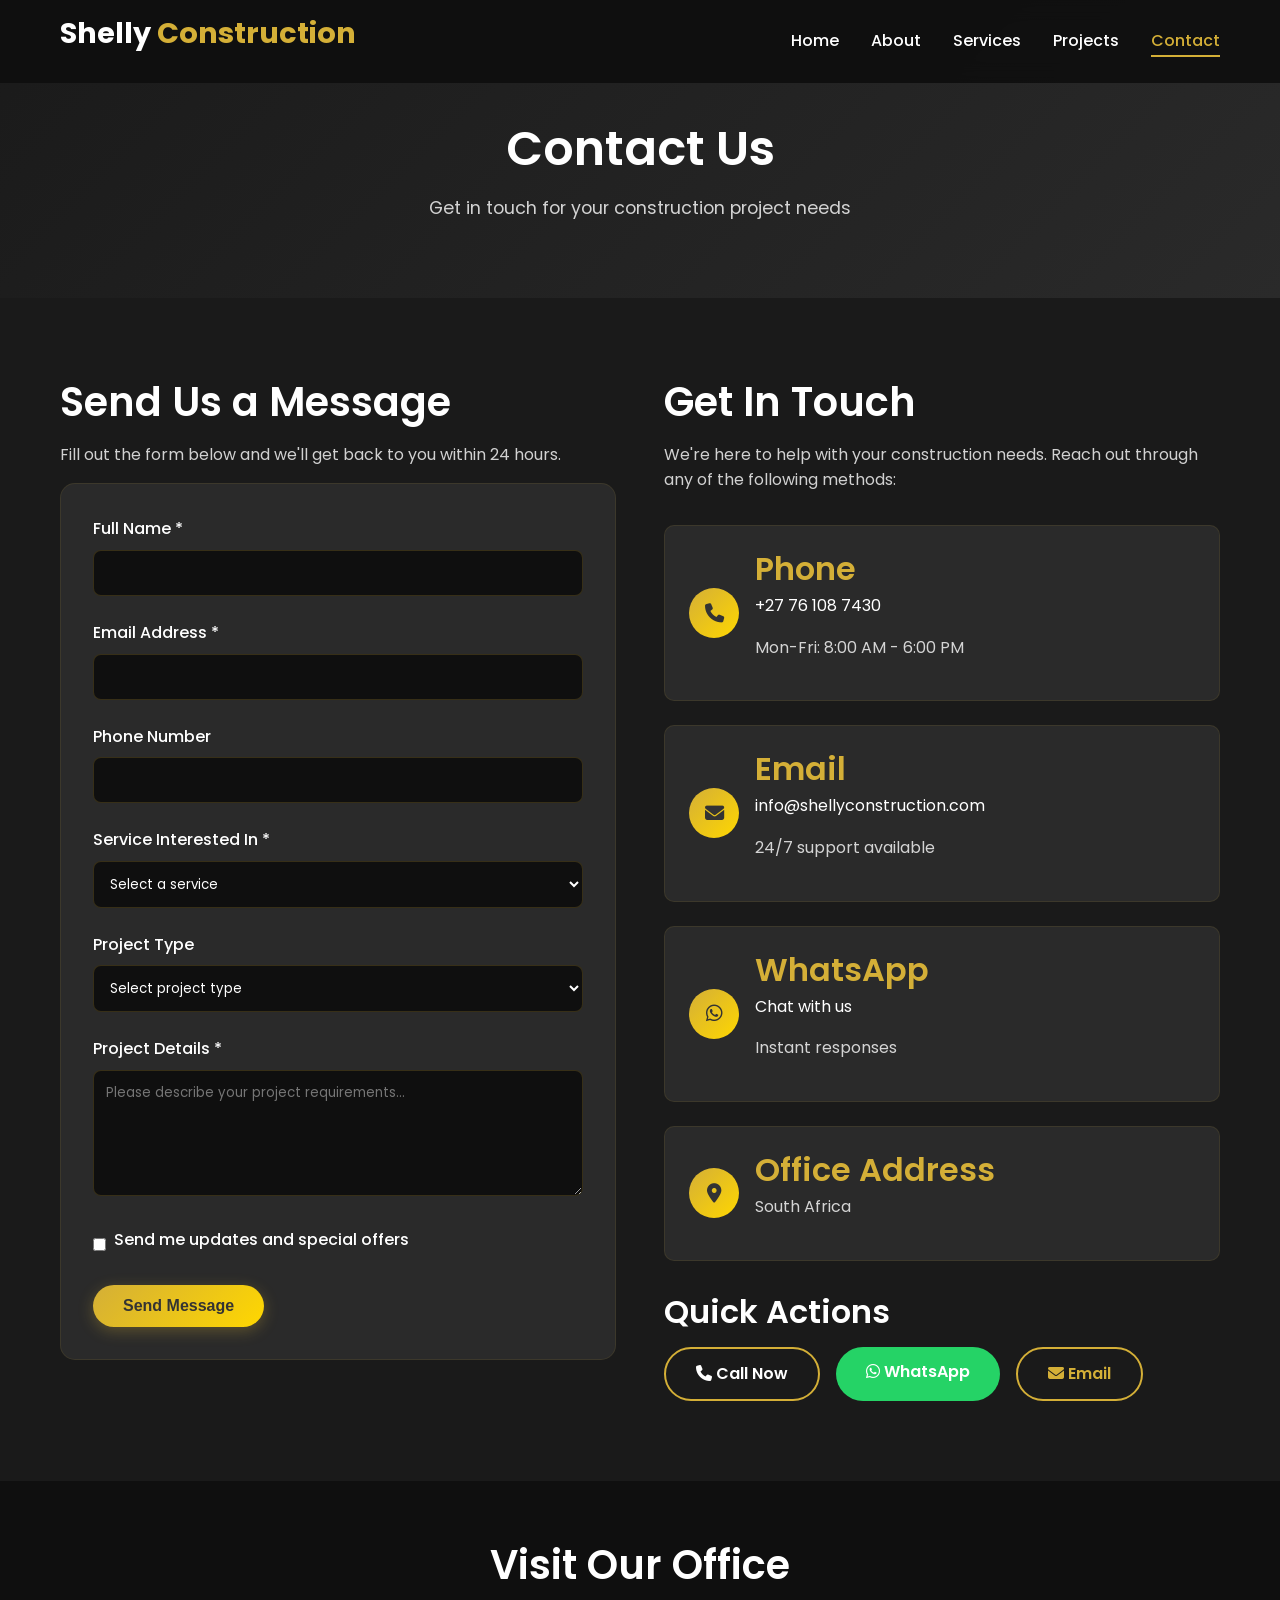
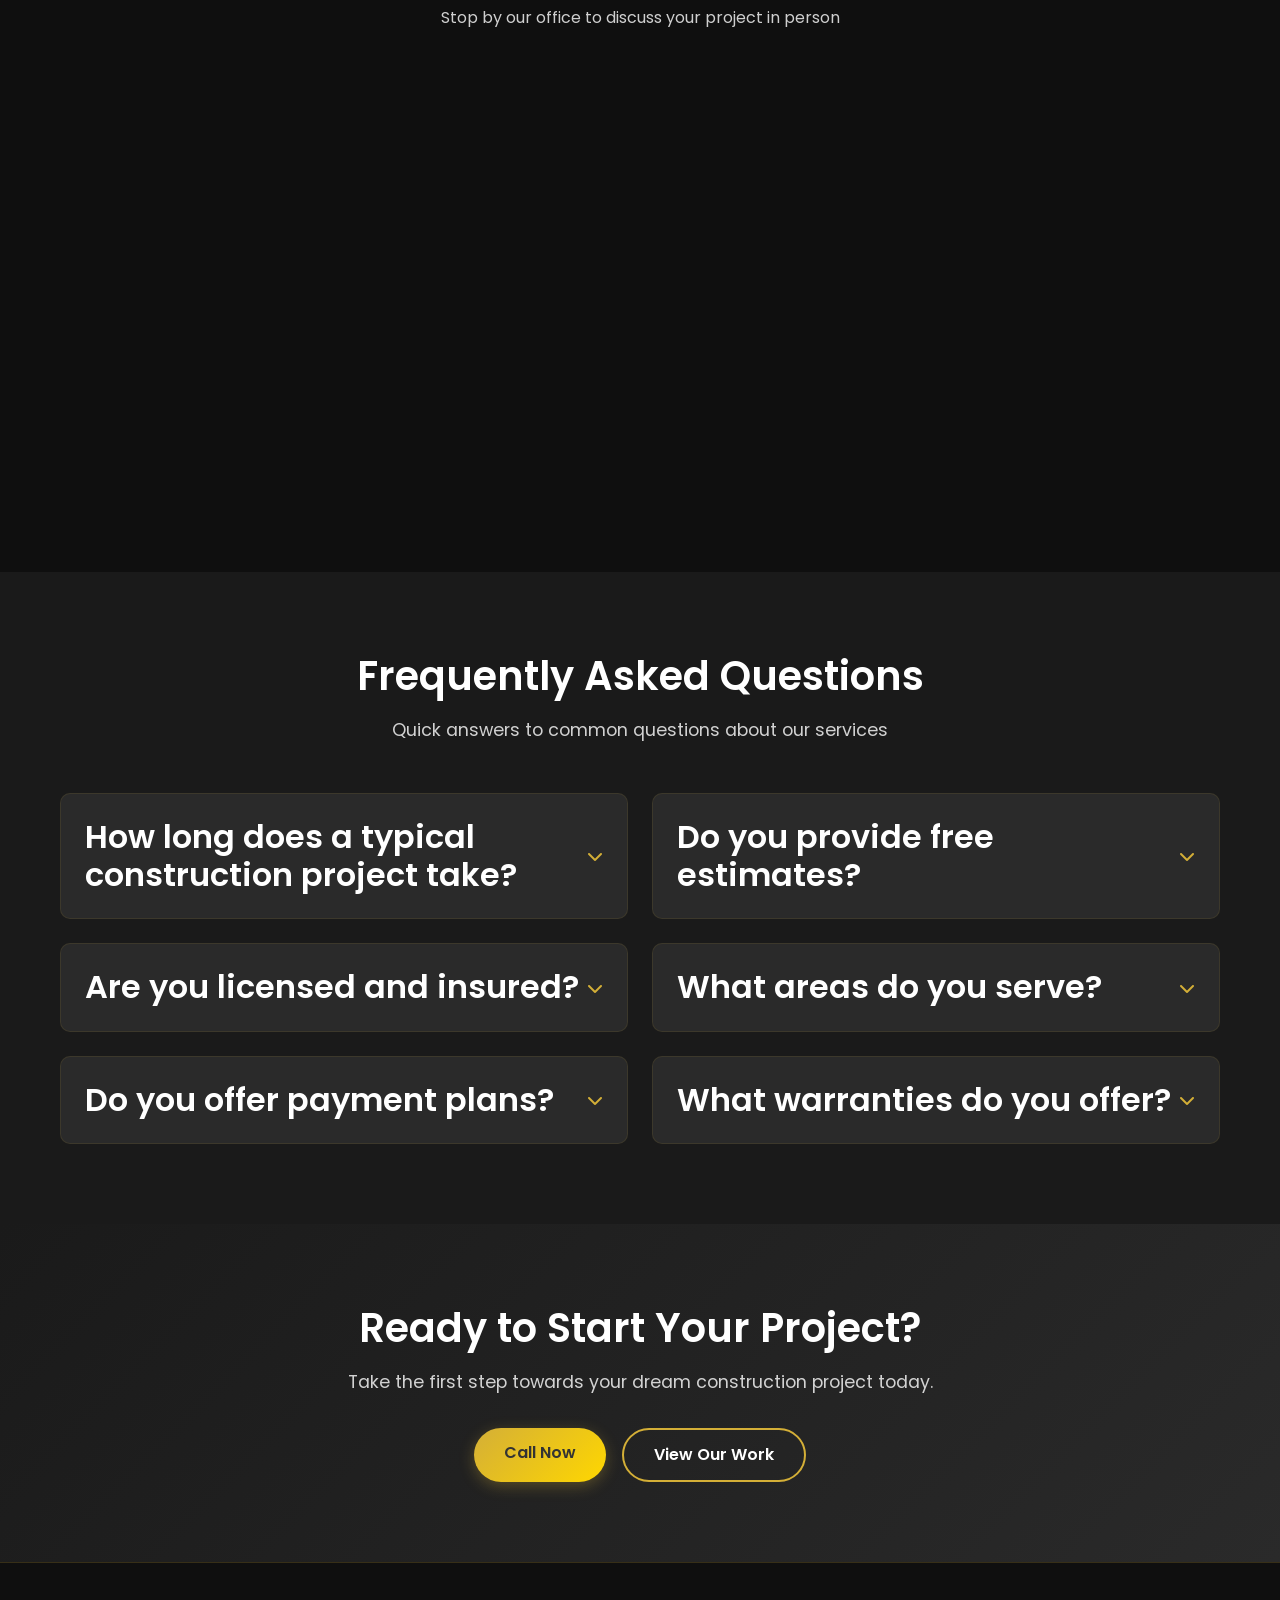
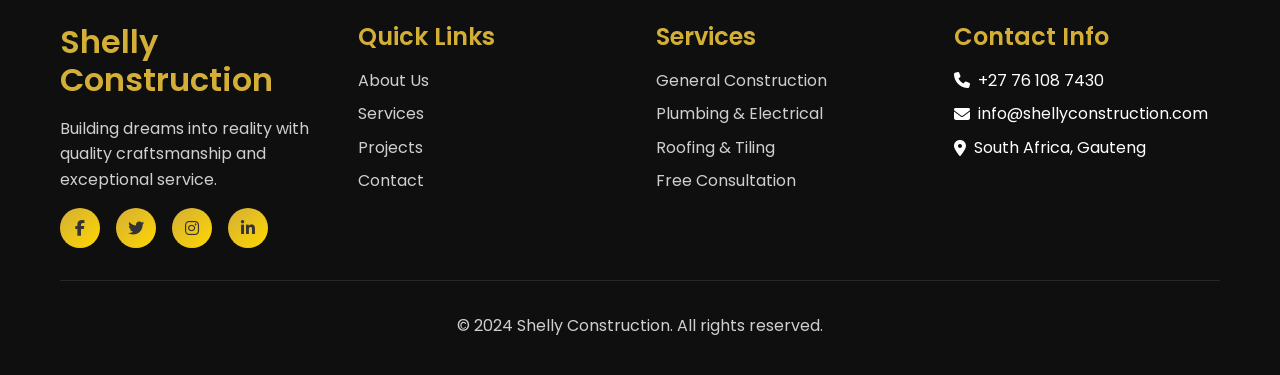
<file: contact.html>
<!DOCTYPE html>
<html lang="en">
<head>
    <meta charset="UTF-8">
    <meta name="viewport" content="width=device-width, initial-scale=1.0">
    <title>Contact Us - Shelly Construction</title>
    <meta name="description" content="Contact Shelly Construction for your construction needs. Get a free quote and consultation for your project.">
    
    <!-- Fonts -->
    <link rel="preconnect" href="https://fonts.googleapis.com">
    <link rel="preconnect" href="https://fonts.gstatic.com" crossorigin>
    <link href="https://fonts.googleapis.com/css2?family=Poppins:wght@300;400;500;600;700;800&display=swap" rel="stylesheet">
    <link rel="stylesheet" href="https://cdnjs.cloudflare.com/ajax/libs/font-awesome/6.4.0/css/all.min.css">
    
    <!-- CSS -->
    <link rel="stylesheet" href="assets/css/style.css">
</head>
<body>
    <!-- Navigation -->
    <nav class="navbar">
        <div class="nav-container">
            <div class="nav-logo">
                <h2>Shelly <span>Construction</span></h2>
            </div>
            <ul class="nav-menu">
                <li class="nav-item">
                    <a href="index.html" class="nav-link">Home</a>
                </li>
                <li class="nav-item">
                    <a href="about.html" class="nav-link">About</a>
                </li>
                <li class="nav-item">
                    <a href="services.html" class="nav-link">Services</a>
                </li>
                <li class="nav-item">
                    <a href="projects.html" class="nav-link">Projects</a>
                </li>
                <li class="nav-item">
                    <a href="contact.html" class="nav-link active">Contact</a>
                </li>
            </ul>
            <div class="hamburger">
                <span class="bar"></span>
                <span class="bar"></span>
                <span class="bar"></span>
            </div>
        </div>
    </nav>

    <!-- Page Header -->
    <section class="page-header">
        <div class="container">
            <h1>Contact Us</h1>
            <p>Get in touch for your construction project needs</p>
        </div>
    </section>

    <!-- Contact Section -->
    <section class="contact-main">
        <div class="container">
            <div class="contact-grid">
                <!-- Contact Form -->
                <div class="contact-form-section">
                    <h2>Send Us a Message</h2>
                    <p>Fill out the form below and we'll get back to you within 24 hours.</p>
                    
                    <form id="contactForm" action="https://formspree.io/f/mreagqng" method="POST" class="contact-form">
                        <div class="form-group">
                            <label for="name">Full Name *</label>
                            <input type="text" id="name" name="name" required>
                        </div>
                        
                        <div class="form-group">
                            <label for="email">Email Address *</label>
                            <input type="email" id="email" name="email" required>
                        </div>
                        
                        <div class="form-group">
                            <label for="phone">Phone Number</label>
                            <input type="tel" id="phone" name="phone">
                        </div>
                        
                        <div class="form-group">
                            <label for="service">Service Interested In *</label>
                            <select id="service" name="service" required>
                                <option value="">Select a service</option>
                                <option value="general-construction">General Construction</option>
                                <option value="plumbing-electrical">Plumbing & Electrical</option>
                                <option value="roofing-tiling">Roofing & Tiling</option>
                                <option value="renovation">Renovation</option>
                                <option value="consultation">Free Consultation</option>
                                <option value="other">Other</option>
                            </select>
                        </div>
                        
                        <div class="form-group">
                            <label for="project-type">Project Type</label>
                            <select id="project-type" name="project-type">
                                <option value="">Select project type</option>
                                <option value="residential">Residential</option>
                                <option value="commercial">Commercial</option>
                                <option value="industrial">Industrial</option>
                                <option value="renovation">Renovation</option>
                            </select>
                        </div>
                        
                        <div class="form-group">
                            <label for="message">Project Details *</label>
                            <textarea id="message" name="message" rows="5" required placeholder="Please describe your project requirements..."></textarea>
                        </div>
                        
                        <div class="form-group checkbox-group">
                            <input type="checkbox" id="newsletter" name="newsletter">
                            <label for="newsletter">Send me updates and special offers</label>
                        </div>
                        
                        <button type="submit" class="btn btn-primary">Send Message</button>
                    </form>
                    
                    <div id="formMessage" class="form-message"></div>
                </div>

                <!-- Contact Info -->
                <div class="contact-info-section">
                    <h2>Get In Touch</h2>
                    <p>We're here to help with your construction needs. Reach out through any of the following methods:</p>
                    
                    <div class="contact-methods">
                        <div class="contact-method">
                            <div class="contact-icon">
                                <i class="fas fa-phone"></i>
                            </div>
                            <div class="contact-details">
                                <h3>Phone</h3>
                                <p><a href="tel:+15551234567">+27 76 108 7430</a></p>
                                <p>Mon-Fri: 8:00 AM - 6:00 PM</p>
                            </div>
                        </div>
                        
                        <div class="contact-method">
                            <div class="contact-icon">
                                <i class="fas fa-envelope"></i>
                            </div>
                            <div class="contact-details">
                                <h3>Email</h3>
                                <p><a href="mailto:info@shellyconstruction.com">info@shellyconstruction.com</a></p>
                                <p>24/7 support available</p>
                            </div>
                        </div>
                        
                        <div class="contact-method">
                            <div class="contact-icon">
                                <i class="fab fa-whatsapp"></i>
                            </div>
                            <div class="contact-details">
                                <h3>WhatsApp</h3>
                                <p><a href="https://wa.me/27761087430" target="_blank">Chat with us</a></p>
                                <p>Instant responses</p>
                            </div>
                        </div>
                        
                        <div class="contact-method">
                            <div class="contact-icon">
                                <i class="fas fa-map-marker-alt"></i>
                            </div>
                            <div class="contact-details">
                                <h3>Office Address</h3>
                                <p>South Africa </p>
                                
                            </div>
                        </div>
                    </div>
                    
                    <!-- Quick Actions -->
                    <div class="quick-actions">
                        <h3>Quick Actions</h3>
                        <div class="action-buttons">
                            <a href="tel:+27 76 108 7430" class="btn btn-secondary">
                                <i class="fas fa-phone"></i> Call Now
                            </a>
                            <a href="https://wa.me/27761087430" target="_blank" class="btn btn-whatsapp">
                                <i class="fab fa-whatsapp"></i> WhatsApp
                            </a>
                            <a href="mailto:info@shellyconstruction.com" class="btn btn-outline">
                                <i class="fas fa-envelope"></i> Email
                            </a>
                        </div>
                    </div>
                </div>
            </div>
        </div>
    </section>

    <!-- Map Section -->
    <section class="map-section">
        <div class="container">
            <h2>Visit Our Office</h2>
            <p>Stop by our office to discuss your project in person</p>
        </div>
        <div class="map-container">
            <iframe 
                src="https://www.google.com/maps/embed?pb=!1m18!1m12!1m3!1d3024.2219901290355!2d-74.00369368400567!3d40.71312937933039!2m3!1f0!2f0!3f0!3m2!1i1024!2i768!4f13.1!3m3!1m2!1s0x89c25a316bb8b6b5%3A0x4b5c5b5b5b5b5b5b!2sOne%20World%20Trade%20Center!5e0!3m2!1sen!2sus!4v1234567890"
                width="100%" 
                height="450" 
                style="border:0;" 
                allowfullscreen="" 
                loading="lazy" 
                referrerpolicy="no-referrer-when-downgrade">
            </iframe>
        </div>
    </section>

    <!-- FAQ Section -->
    <section class="faq-section">
        <div class="container">
            <div class="section-header">
                <h2>Frequently Asked Questions</h2>
                <p>Quick answers to common questions about our services</p>
            </div>
            
            <div class="faq-grid">
                <div class="faq-item">
                    <div class="faq-question">
                        <h3>How long does a typical construction project take?</h3>
                        <i class="fas fa-chevron-down"></i>
                    </div>
                    <div class="faq-answer">
                        <p>Project timelines vary depending on scope and complexity. A typical residential renovation takes 2-4 weeks, while new construction can take 3-6 months. We provide detailed timelines during the consultation phase.</p>
                    </div>
                </div>
                
                <div class="faq-item">
                    <div class="faq-question">
                        <h3>Do you provide free estimates?</h3>
                        <i class="fas fa-chevron-down"></i>
                    </div>
                    <div class="faq-answer">
                        <p>Yes, we provide free, no-obligation estimates for all potential projects. Contact us to schedule a consultation and receive a detailed quote.</p>
                    </div>
                </div>
                
                <div class="faq-item">
                    <div class="faq-question">
                        <h3>Are you licensed and insured?</h3>
                        <i class="fas fa-chevron-down"></i>
                    </div>
                    <div class="faq-answer">
                        <p>Absolutely. We are fully licensed, bonded, and insured. All our technicians are certified professionals, and we maintain comprehensive liability insurance for all projects.</p>
                    </div>
                </div>
                
                <div class="faq-item">
                    <div class="faq-question">
                        <h3>What areas do you serve?</h3>
                        <i class="fas fa-chevron-down"></i>
                    </div>
                    <div class="faq-answer">
                        <p>We serve the greater metropolitan area and surrounding regions. Contact us to confirm we can service your specific location.</p>
                    </div>
                </div>
                
                <div class="faq-item">
                    <div class="faq-question">
                        <h3>Do you offer payment plans?</h3>
                        <i class="fas fa-chevron-down"></i>
                    </div>
                    <div class="faq-answer">
                        <p>Yes, we offer flexible payment plans for larger projects. We discuss payment options during the consultation and work with you to find a solution that fits your budget.</p>
                    </div>
                </div>
                
                <div class="faq-item">
                    <div class="faq-question">
                        <h3>What warranties do you offer?</h3>
                        <i class="fas fa-chevron-down"></i>
                    </div>
                    <div class="faq-answer">
                        <p>We stand behind our work with comprehensive warranties. Labor warranties typically range from 1-5 years, and we pass through manufacturer warranties on all materials used.</p>
                    </div>
                </div>
            </div>
        </div>
    </section>

    <!-- CTA Section -->
    <section class="cta-section">
        <div class="container">
            <div class="cta-content">
                <h2>Ready to Start Your Project?</h2>
                <p>Take the first step towards your dream construction project today.</p>
                <div class="cta-buttons">
                    <a href="tel:+15551234567" class="btn btn-primary">Call Now</a>
                    <a href="projects.html" class="btn btn-secondary">View Our Work</a>
                </div>
            </div>
        </div>
    </section>

    <!-- Footer -->
    <footer class="footer">
        <div class="container">
            <div class="footer-content">
                <div class="footer-section">
                    <h3>Shelly Construction</h3>
                    <p>Building dreams into reality with quality craftsmanship and exceptional service.</p>
                    <div class="social-links">
                        <a href="#" aria-label="Facebook"><i class="fab fa-facebook-f"></i></a>
                        <a href="#" aria-label="Twitter"><i class="fab fa-twitter"></i></a>
                        <a href="#" aria-label="Instagram"><i class="fab fa-instagram"></i></a>
                        <a href="#" aria-label="LinkedIn"><i class="fab fa-linkedin-in"></i></a>
                    </div>
                </div>
                <div class="footer-section">
                    <h4>Quick Links</h4>
                    <ul>
                        <li><a href="about.html">About Us</a></li>
                        <li><a href="services.html">Services</a></li>
                        <li><a href="projects.html">Projects</a></li>
                        <li><a href="contact.html">Contact</a></li>
                    </ul>
                </div>
                <div class="footer-section">
                    <h4>Services</h4>
                    <ul>
                        <li><a href="services.html">General Construction</a></li>
                        <li><a href="services.html">Plumbing & Electrical</a></li>
                        <li><a href="services.html">Roofing & Tiling</a></li>
                        <li><a href="contact.html">Free Consultation</a></li>
                    </ul>
                </div>
                <div class="footer-section">
                    <h4>Contact Info</h4>
                    <ul class="contact-info-list">
                        <li><i class="fas fa-phone"></i>+27 76 108 7430</li>
                        <li><i class="fas fa-envelope"></i> info@shellyconstruction.com</li>
                        <li><i class="fas fa-map-marker-alt"></i> South Africa, Gauteng </li>
                    </ul>
                </div>
            </div>
            <div class="footer-bottom">
                <p>&copy; 2024 Shelly Construction. All rights reserved.</p>
            </div>
        </div>
    </footer>

    <!-- JavaScript -->
    <script src="assets/js/main.js"></script>
</body>
</html>
</file>
<file: assets/css/style.css>
/* Reset and Base Styles */
* {
    margin: 0;
    padding: 0;
    box-sizing: border-box;
}

:root {
    --primary-color: #D4AF37; /* Gold */
    --secondary-color: #1a1a1a; /* Dark */
    --text-light: #ffffff;
    --text-dark: #333333;
    --bg-dark: #0f0f0f;
    --bg-medium: #1a1a1a;
    --bg-light: #2a2a2a;
    --accent: #FFD700;
    --gradient: linear-gradient(135deg, #D4AF37, #FFD700);
}

body {
    font-family: 'Poppins', sans-serif;
    line-height: 1.6;
    color: var(--text-light);
    background-color: var(--bg-dark);
    overflow-x: hidden;
}

.container {
    max-width: 1200px;
    margin: 0 auto;
    padding: 0 20px;
}

/* Typography */
h1, h2, h3, h4, h5, h6 {
    font-weight: 600;
    line-height: 1.2;
    margin-bottom: 1rem;
}

h1 { font-size: 3rem; }
h2 { font-size: 2.5rem; }
h3 { font-size: 2rem; }
h4 { font-size: 1.5rem; }

p {
    margin-bottom: 1rem;
    color: rgba(255, 255, 255, 0.8);
}

/* Navigation */
.navbar {
    position: fixed;
    top: 0;
    width: 100%;
    background: rgba(15, 15, 15, 0.95);
    backdrop-filter: blur(10px);
    z-index: 1000;
    padding: 1rem 0;
    transition: all 0.3s ease;
}

.nav-container {
    max-width: 1200px;
    margin: 0 auto;
    padding: 0 20px;
    display: flex;
    justify-content: space-between;
    align-items: center;
}

.nav-logo h2 {
    color: var(--text-light);
    font-size: 1.8rem;
    font-weight: 700;
}

.nav-logo span {
    color: var(--primary-color);
}

.nav-menu {
    display: flex;
    list-style: none;
    gap: 2rem;
}

.nav-link {
    color: var(--text-light);
    text-decoration: none;
    font-weight: 500;
    transition: color 0.3s ease;
    position: relative;
}

.nav-link:hover,
.nav-link.active {
    color: var(--primary-color);
}

.nav-link::after {
    content: '';
    position: absolute;
    bottom: -5px;
    left: 0;
    width: 0;
    height: 2px;
    background: var(--primary-color);
    transition: width 0.3s ease;
}

.nav-link:hover::after,
.nav-link.active::after {
    width: 100%;
}

.hamburger {
    display: none;
    flex-direction: column;
    cursor: pointer;
}

.bar {
    width: 25px;
    height: 3px;
    background: var(--text-light);
    margin: 3px 0;
    transition: 0.3s;
}

/* Buttons */
.btn {
    display: inline-block;
    padding: 12px 30px;
    border: none;
    border-radius: 50px;
    text-decoration: none;
    font-weight: 600;
    text-align: center;
    cursor: pointer;
    transition: all 0.3s ease;
    font-size: 1rem;
}

.btn-primary {
    background: var(--gradient);
    color: var(--text-dark);
    box-shadow: 0 4px 15px rgba(212, 175, 55, 0.3);
}

.btn-primary:hover {
    transform: translateY(-2px);
    box-shadow: 0 6px 20px rgba(212, 175, 55, 0.4);
}

.btn-secondary {
    background: transparent;
    color: var(--text-light);
    border: 2px solid var(--primary-color);
}

.btn-secondary:hover {
    background: var(--primary-color);
    color: var(--text-dark);
}

.btn-whatsapp {
    background: #25D366;
    color: white;
}

.btn-whatsapp:hover {
    background: #128C7E;
    transform: translateY(-2px);
}

.btn-outline {
    background: transparent;
    color: var(--primary-color);
    border: 2px solid var(--primary-color);
}

.btn-outline:hover {
    background: var(--primary-color);
    color: var(--text-dark);
}

/* Hero Section */
.hero {
    height: 100vh;
    background: linear-gradient(rgba(0, 0, 0, 0.6), rgba(0, 0, 0, 0.6)),
                url('https://images.unsplash.com/photo-1541888946425-d81bb19240f5?ixlib=rb-4.0.3&ixid=M3wxMjA3fDB8MHxwaG90by1wYWdlfHx8fGVufDB8fHx8fA%3D%3D&auto=format&fit=crop&w=1170&q=80') center/cover;
    display: flex;
    align-items: center;
    justify-content: center;
    text-align: center;
    position: relative;
}

.hero-content {
    max-width: 800px;
    z-index: 2;
}

.hero-title {
    font-size: 4rem;
    font-weight: 800;
    margin-bottom: 1rem;
    color: var(--text-light);
    text-shadow: 2px 2px 4px rgba(0, 0, 0, 0.8);
}

.hero-subtitle {
    font-size: 1.3rem;
    margin-bottom: 2rem;
    color: rgba(255, 255, 255, 0.9);
}

.hero-buttons {
    display: flex;
    gap: 1rem;
    justify-content: center;
    flex-wrap: wrap;
}

/* Page Header */
.page-header {
    padding: 120px 0 60px;
    text-align: center;
    background: linear-gradient(135deg, var(--bg-medium), var(--bg-light));
}

.page-header h1 {
    color: var(--text-light);
    margin-bottom: 1rem;
}

.page-header p {
    color: rgba(255, 255, 255, 0.8);
    font-size: 1.1rem;
}

/* Section Headers */
.section-header {
    text-align: center;
    margin-bottom: 3rem;
}

.section-header h2 {
    color: var(--text-light);
    font-size: 2.5rem;
    margin-bottom: 1rem;
}

.section-header p {
    color: rgba(255, 255, 255, 0.8);
    font-size: 1.1rem;
}

/* Services Section */
.services {
    padding: 80px 0;
    background: var(--bg-medium);
}

.services-grid {
    display: grid;
    grid-template-columns: repeat(auto-fit, minmax(300px, 1fr));
    gap: 2rem;
}

.service-card {
    background: var(--bg-light);
    padding: 2rem;
    border-radius: 15px;
    text-align: center;
    transition: all 0.3s ease;
    border: 1px solid rgba(212, 175, 55, 0.1);
}

.service-card:hover {
    transform: translateY(-10px);
    border-color: var(--primary-color);
    box-shadow: 0 10px 30px rgba(212, 175, 55, 0.2);
}

.service-icon {
    width: 80px;
    height: 80px;
    margin: 0 auto 1.5rem;
    background: var(--gradient);
    border-radius: 50%;
    display: flex;
    align-items: center;
    justify-content: center;
    font-size: 2rem;
    color: var(--text-dark);
}

.service-card h3 {
    color: var(--text-light);
    margin-bottom: 1rem;
}

.service-link {
    color: var(--primary-color);
    text-decoration: none;
    font-weight: 600;
    display: inline-flex;
    align-items: center;
    gap: 0.5rem;
    transition: gap 0.3s ease;
}

.service-link:hover {
    gap: 1rem;
}

/* Featured Projects */
.featured-projects {
    padding: 80px 0;
    background: var(--bg-dark);
}

.projects-grid {
    display: grid;
    grid-template-columns: repeat(auto-fit, minmax(350px, 1fr));
    gap: 2rem;
    margin-bottom: 3rem;
}

.project-card {
    border-radius: 15px;
    overflow: hidden;
    position: relative;
    height: 300px;
    cursor: pointer;
}

.project-image {
    width: 100%;
    height: 100%;
    position: relative;
}

.project-image img {
    width: 100%;
    height: 100%;
    object-fit: cover;
    transition: transform 0.3s ease;
}

.project-overlay {
    position: absolute;
    bottom: 0;
    left: 0;
    right: 0;
    background: linear-gradient(to top, rgba(0, 0, 0, 0.9), transparent);
    padding: 2rem;
    transform: translateY(100%);
    transition: transform 0.3s ease;
}

.project-card:hover .project-overlay {
    transform: translateY(0);
}

.project-card:hover .project-image img {
    transform: scale(1.1);
}

.project-overlay h3 {
    color: var(--primary-color);
    margin-bottom: 0.5rem;
}

/* Why Choose Us */
.why-choose-us {
    padding: 80px 0;
    background: var(--bg-medium);
}

.features-grid {
    display: grid;
    grid-template-columns: repeat(auto-fit, minmax(250px, 1fr));
    gap: 2rem;
}

.feature-item {
    text-align: center;
    padding: 2rem;
}

.feature-icon {
    width: 70px;
    height: 70px;
    margin: 0 auto 1.5rem;
    background: var(--gradient);
    border-radius: 50%;
    display: flex;
    align-items: center;
    justify-content: center;
    font-size: 1.8rem;
    color: var(--text-dark);
}

.feature-item h3 {
    color: var(--text-light);
    margin-bottom: 1rem;
}

/* Contact Section */
.contact-section {
    padding: 80px 0;
    background: var(--bg-dark);
}

.contact-content {
    display: grid;
    grid-template-columns: 1fr 1fr;
    gap: 3rem;
    align-items: start;
}

.contact-info {
    display: flex;
    flex-direction: column;
    gap: 1.5rem;
}

.contact-item {
    display: flex;
    align-items: center;
    gap: 1rem;
}

.contact-item i {
    width: 50px;
    height: 50px;
    background: var(--gradient);
    border-radius: 50%;
    display: flex;
    align-items: center;
    justify-content: center;
    color: var(--text-dark);
    font-size: 1.2rem;
}

.contact-item h3 {
    color: var(--primary-color);
    font-size: 1.1rem;
    margin-bottom: 0.3rem;
}

.contact-cta h3 {
    color: var(--text-light);
    margin-bottom: 1rem;
}

.cta-buttons {
    display: flex;
    gap: 1rem;
    flex-wrap: wrap;
}

/* Footer */
.footer {
    background: var(--bg-dark);
    padding: 60px 0 20px;
    border-top: 1px solid rgba(212, 175, 55, 0.2);
}

.footer-content {
    display: grid;
    grid-template-columns: repeat(auto-fit, minmax(250px, 1fr));
    gap: 2rem;
    margin-bottom: 2rem;
}

.footer-section h3,
.footer-section h4 {
    color: var(--primary-color);
    margin-bottom: 1rem;
}

.footer-section ul {
    list-style: none;
}

.footer-section ul li {
    margin-bottom: 0.5rem;
}

.footer-section a {
    color: rgba(255, 255, 255, 0.8);
    text-decoration: none;
    transition: color 0.3s ease;
}

.footer-section a:hover {
    color: var(--primary-color);
}

.social-links {
    display: flex;
    gap: 1rem;
    margin-top: 1rem;
}

.social-links a {
    width: 40px;
    height: 40px;
    background: var(--gradient);
    border-radius: 50%;
    display: flex;
    align-items: center;
    justify-content: center;
    color: var(--text-dark);
    transition: transform 0.3s ease;
}

.social-links a:hover {
    transform: translateY(-3px);
}

.contact-info-list li {
    display: flex;
    align-items: center;
    gap: 0.5rem;
}

.footer-bottom {
    text-align: center;
    padding-top: 2rem;
    border-top: 1px solid rgba(255, 255, 255, 0.1);
    color: rgba(255, 255, 255, 0.6);
}

/* About Page */
.about-content {
    padding: 80px 0;
    background: var(--bg-medium);
}

.about-grid {
    display: grid;
    grid-template-columns: 1fr 1fr;
    gap: 3rem;
    align-items: center;
}

.about-text h2 {
    color: var(--text-light);
    margin-bottom: 1.5rem;
}

.about-image img {
    width: 100%;
    border-radius: 15px;
    box-shadow: 0 10px 30px rgba(0, 0, 0, 0.3);
}

.mission-values {
    padding: 80px 0;
    background: var(--bg-dark);
}

.values-grid {
    display: grid;
    grid-template-columns: repeat(auto-fit, minmax(300px, 1fr));
    gap: 2rem;
}

.value-card {
    background: var(--bg-light);
    padding: 2rem;
    border-radius: 15px;
    text-align: center;
    border: 1px solid rgba(212, 175, 55, 0.1);
}

.value-icon {
    width: 70px;
    height: 70px;
    margin: 0 auto 1.5rem;
    background: var(--gradient);
    border-radius: 50%;
    display: flex;
    align-items: center;
    justify-content: center;
    font-size: 1.8rem;
    color: var(--text-dark);
}

.value-card h3 {
    color: var(--text-light);
    margin-bottom: 1rem;
}

.team-section {
    padding: 80px 0;
    background: var(--bg-medium);
}

.team-grid {
    display: grid;
    grid-template-columns: repeat(auto-fit, minmax(250px, 1fr));
    gap: 2rem;
}

.team-member {
    background: var(--bg-light);
    border-radius: 15px;
    overflow: hidden;
    text-align: center;
    transition: transform 0.3s ease;
}

.team-member:hover {
    transform: translateY(-5px);
}

.member-image {
    height: 250px;
    overflow: hidden;
}

.member-image img {
    width: 100%;
    height: 100%;
    object-fit: cover;
}

.team-member h3 {
    color: var(--text-light);
    margin: 1rem 0 0.5rem;
}

.position {
    color: var(--primary-color);
    font-weight: 600;
    margin-bottom: 1rem;
}

.stats-section {
    padding: 80px 0;
    background: var(--bg-dark);
}

.stats-grid {
    display: grid;
    grid-template-columns: repeat(auto-fit, minmax(200px, 1fr));
    gap: 2rem;
    text-align: center;
}

.stat-number {
    color: var(--primary-color);
    font-size: 3rem;
    font-weight: 800;
    margin-bottom: 0.5rem;
}

.stat-label {
    color: rgba(255, 255, 255, 0.8);
    font-size: 1.1rem;
}

/* Services Page */
.services-overview {
    padding: 60px 0;
    background: var(--bg-dark);
}

.intro-text {
    text-align: center;
    max-width: 800px;
    margin: 0 auto;
}

.intro-text h2 {
    color: var(--text-light);
    margin-bottom: 1.5rem;
}

.detailed-services {
    padding: 80px 0;
    background: var(--bg-medium);
}

.service-detail {
    margin-bottom: 4rem;
}

.service-detail-content {
    display: grid;
    grid-template-columns: 1fr 1fr;
    gap: 3rem;
    align-items: center;
}

.service-detail.reverse .service-detail-content {
    grid-template-columns: 1fr 1fr;
}

.service-detail.reverse .service-detail-text {
    order: 2;
}

.service-detail.reverse .service-detail-image {
    order: 1;
}

.service-detail-text h3 {
    color: var(--text-light);
    margin-bottom: 1rem;
}

.service-features {
    list-style: none;
    margin: 1.5rem 0;
}

.service-features li {
    display: flex;
    align-items: center;
    gap: 0.5rem;
    margin-bottom: 0.8rem;
    color: rgba(255, 255, 255, 0.8);
}

.service-features i {
    color: var(--primary-color);
}

.service-detail-image img {
    width: 100%;
    border-radius: 15px;
    box-shadow: 0 10px 30px rgba(0, 0, 0, 0.3);
}

.process-section {
    padding: 80px 0;
    background: var(--bg-dark);
}

.process-grid {
    display: grid;
    grid-template-columns: repeat(auto-fit, minmax(300px, 1fr));
    gap: 2rem;
}

.process-step {
    text-align: center;
    position: relative;
}

.step-number {
    width: 60px;
    height: 60px;
    margin: 0 auto 1.5rem;
    background: var(--gradient);
    border-radius: 50%;
    display: flex;
    align-items: center;
    justify-content: center;
    font-size: 1.5rem;
    font-weight: 700;
    color: var(--text-dark);
}

.process-step h3 {
    color: var(--text-light);
    margin-bottom: 1rem;
}

.why-choose-services {
    padding: 80px 0;
    background: var(--bg-medium);
}

.benefits-grid {
    display: grid;
    grid-template-columns: repeat(auto-fit, minmax(250px, 1fr));
    gap: 2rem;
}

.benefit-item {
    text-align: center;
    padding: 2rem;
}

.benefit-item i {
    font-size: 3rem;
    color: var(--primary-color);
    margin-bottom: 1rem;
}

.benefit-item h3 {
    color: var(--text-light);
    margin-bottom: 1rem;
}

/* Projects Page */
.filter-section {
    padding: 40px 0;
    background: var(--bg-dark);
}

.filter-buttons {
    display: flex;
    justify-content: center;
    gap: 1rem;
    flex-wrap: wrap;
}

.filter-btn {
    padding: 10px 25px;
    background: var(--bg-light);
    border: 1px solid rgba(212, 175, 55, 0.3);
    color: var(--text-light);
    border-radius: 25px;
    cursor: pointer;
    transition: all 0.3s ease;
    font-weight: 500;
}

.filter-btn:hover,
.filter-btn.active {
    background: var(--gradient);
    color: var(--text-dark);
    border-color: transparent;
}

.projects-gallery {
    padding: 60px 0;
    background: var(--bg-medium);
}

.projects-grid {
    display: grid;
    grid-template-columns: repeat(auto-fit, minmax(350px, 1fr));
    gap: 2rem;
}

.project-item {
    border-radius: 15px;
    overflow: hidden;
    position: relative;
    height: 350px;
}

.project-card {
    width: 100%;
    height: 100%;
    position: relative;
}

.project-image {
    width: 100%;
    height: 100%;
    position: relative;
}

.project-image img {
    width: 100%;
    height: 100%;
    object-fit: cover;
    transition: transform 0.3s ease;
}

.project-overlay {
    position: absolute;
    inset: 0;
    background: linear-gradient(to top, rgba(0, 0, 0, 0.9), rgba(0, 0, 0, 0.7));
    display: flex;
    align-items: center;
    justify-content: center;
    opacity: 0;
    transition: opacity 0.3s ease;
}

.project-item:hover .project-overlay {
    opacity: 1;
}

.project-item:hover .project-image img {
    transform: scale(1.1);
}

.project-info {
    text-align: center;
    padding: 2rem;
}

.project-info h3 {
    color: var(--primary-color);
    margin-bottom: 0.5rem;
}

.project-category {
    color: var(--text-light);
    font-weight: 600;
    margin-bottom: 1rem;
}

.project-description {
    color: rgba(255, 255, 255, 0.9);
    margin-bottom: 1.5rem;
}

.view-project {
    background: var(--gradient);
    color: var(--text-dark);
    border: none;
    padding: 10px 25px;
    border-radius: 25px;
    cursor: pointer;
    font-weight: 600;
    transition: transform 0.3s ease;
}

.view-project:hover {
    transform: translateY(-2px);
}

/* Modal */
.modal {
    display: none;
    position: fixed;
    z-index: 2000;
    left: 0;
    top: 0;
    width: 100%;
    height: 100%;
    background: rgba(0, 0, 0, 0.9);
    overflow: auto;
}

.modal-content {
    background: var(--bg-medium);
    margin: 5% auto;
    padding: 0;
    border-radius: 15px;
    width: 90%;
    max-width: 900px;
    position: relative;
}

.close-modal {
    position: absolute;
    right: 20px;
    top: 20px;
    color: var(--text-light);
    font-size: 2rem;
    font-weight: bold;
    cursor: pointer;
    z-index: 1;
}

.modal-body {
    display: grid;
    grid-template-columns: 1fr 1fr;
    gap: 2rem;
}

.modal-image img {
    width: 100%;
    height: 400px;
    object-fit: cover;
    border-radius: 15px 0 0 15px;
}

.modal-info {
    padding: 2rem;
}

.modal-info h2 {
    color: var(--primary-color);
    margin-bottom: 1rem;
}

.project-details {
    margin: 1.5rem 0;
}

.detail-item {
    display: flex;
    justify-content: space-between;
    margin-bottom: 1rem;
    padding-bottom: 1rem;
    border-bottom: 1px solid rgba(255, 255, 255, 0.1);
}

.modal-actions {
    display: flex;
    gap: 1rem;
    margin-top: 2rem;
}

/* Contact Page */
.contact-main {
    padding: 80px 0;
    background: var(--bg-medium);
}

.contact-grid {
    display: grid;
    grid-template-columns: 1fr 1fr;
    gap: 3rem;
}

.contact-form-section h2,
.contact-info-section h2 {
    color: var(--text-light);
    margin-bottom: 1rem;
}

.contact-form {
    background: var(--bg-light);
    padding: 2rem;
    border-radius: 15px;
    border: 1px solid rgba(212, 175, 55, 0.1);
}

.form-group {
    margin-bottom: 1.5rem;
}

.form-group label {
    display: block;
    margin-bottom: 0.5rem;
    color: var(--text-light);
    font-weight: 500;
}

.form-group input,
.form-group select,
.form-group textarea {
    width: 100%;
    padding: 12px;
    background: var(--bg-dark);
    border: 1px solid rgba(212, 175, 55, 0.2);
    border-radius: 8px;
    color: var(--text-light);
    font-family: inherit;
    transition: border-color 0.3s ease;
}

.form-group input:focus,
.form-group select:focus,
.form-group textarea:focus {
    outline: none;
    border-color: var(--primary-color);
}

.checkbox-group {
    display: flex;
    align-items: center;
    gap: 0.5rem;
}

.checkbox-group input[type="checkbox"] {
    width: auto;
}

.form-message {
    margin-top: 1rem;
    padding: 1rem;
    border-radius: 8px;
    display: none;
}

.form-message.success {
    background: rgba(76, 175, 80, 0.2);
    border: 1px solid #4CAF50;
    color: #4CAF50;
}

.form-message.error {
    background: rgba(244, 67, 54, 0.2);
    border: 1px solid #f44336;
    color: #f44336;
}

.contact-methods {
    display: flex;
    flex-direction: column;
    gap: 1.5rem;
    margin: 2rem 0;
}

.contact-method {
    display: flex;
    align-items: center;
    gap: 1rem;
    padding: 1.5rem;
    background: var(--bg-light);
    border-radius: 10px;
    border: 1px solid rgba(212, 175, 55, 0.1);
}

.contact-icon {
    width: 50px;
    height: 50px;
    background: var(--gradient);
    border-radius: 50%;
    display: flex;
    align-items: center;
    justify-content: center;
    color: var(--text-dark);
    font-size: 1.2rem;
}

.contact-details h3 {
    color: var(--primary-color);
    margin-bottom: 0.3rem;
}

.contact-details a {
    color: var(--text-light);
    text-decoration: none;
}

.contact-details a:hover {
    color: var(--primary-color);
}

.quick-actions {
    margin-top: 2rem;
}

.quick-actions h3 {
    color: var(--text-light);
    margin-bottom: 1rem;
}

.action-buttons {
    display: flex;
    gap: 1rem;
    flex-wrap: wrap;
}

.map-section {
    padding: 60px 0;
    background: var(--bg-dark);
}

.map-section .container {
    text-align: center;
    margin-bottom: 2rem;
}

.map-section h2 {
    color: var(--text-light);
    margin-bottom: 1rem;
}

.map-container {
    height: 450px;
    border-radius: 15px;
    overflow: hidden;
}

.faq-section {
    padding: 80px 0;
    background: var(--bg-medium);
}

.faq-grid {
    display: grid;
    grid-template-columns: repeat(auto-fit, minmax(500px, 1fr));
    gap: 1.5rem;
}

.faq-item {
    background: var(--bg-light);
    border-radius: 10px;
    border: 1px solid rgba(212, 175, 55, 0.1);
    overflow: hidden;
}

.faq-question {
    padding: 1.5rem;
    cursor: pointer;
    display: flex;
    justify-content: space-between;
    align-items: center;
    transition: background 0.3s ease;
}

.faq-question:hover {
    background: rgba(212, 175, 55, 0.1);
}

.faq-question h3 {
    color: var(--text-light);
    margin: 0;
}

.faq-question i {
    color: var(--primary-color);
    transition: transform 0.3s ease;
}

.faq-item.active .faq-question i {
    transform: rotate(180deg);
}

.faq-answer {
    padding: 0 1.5rem;
    max-height: 0;
    overflow: hidden;
    transition: all 0.3s ease;
}

.faq-item.active .faq-answer {
    padding: 1.5rem;
    max-height: 200px;
}

/* CTA Section */
.cta-section {
    padding: 80px 0;
    background: linear-gradient(135deg, var(--bg-medium), var(--bg-light));
    text-align: center;
}

.cta-content h2 {
    color: var(--text-light);
    margin-bottom: 1rem;
}

.cta-content p {
    color: rgba(255, 255, 255, 0.8);
    margin-bottom: 2rem;
    font-size: 1.1rem;
}

.cta-buttons {
    display: flex;
    gap: 1rem;
    justify-content: center;
    flex-wrap: wrap;
}

/* Utility Classes */
.text-center {
    text-align: center;
}

.hidden {
    display: none !important;
}

/* Responsive Design */
@media (max-width: 768px) {
    .hamburger {
        display: flex;
    }
    
    .nav-menu {
        position: fixed;
        left: -100%;
        top: 70px;
        flex-direction: column;
        background-color: var(--bg-dark);
        width: 100%;
        text-align: center;
        transition: 0.3s;
        padding: 2rem 0;
    }
    
    .nav-menu.active {
        left: 0;
    }
    
    .hero-title {
        font-size: 2.5rem;
    }
    
    .hero-subtitle {
        font-size: 1.1rem;
    }
    
    .hero-buttons {
        flex-direction: column;
        align-items: center;
    }
    
    .about-grid,
    .service-detail-content,
    .contact-content,
    .contact-grid,
    .modal-body {
        grid-template-columns: 1fr;
    }
    
    .service-detail.reverse .service-detail-text,
    .service-detail.reverse .service-detail-image {
        order: initial;
    }
    
    .modal-image img {
        border-radius: 15px 15px 0 0;
    }
    
    .faq-grid {
        grid-template-columns: 1fr;
    }
    
    .projects-grid,
    .services-grid {
        grid-template-columns: 1fr;
    }
    
    .cta-buttons,
    .hero-buttons {
        flex-direction: column;
        align-items: center;
    }
    
    .btn {
        width: 100%;
        max-width: 300px;
    }
}

@media (max-width: 480px) {
    .container {
        padding: 0 15px;
    }
    
    h1 { font-size: 2rem; }
    h2 { font-size: 1.8rem; }
    h3 { font-size: 1.5rem; }
    
    .hero-title {
        font-size: 2rem;
    }
    
    .page-header {
        padding: 100px 0 40px;
    }
    
    .section-header {
        margin-bottom: 2rem;
    }
    
    .services,
    .featured-projects,
    .why-choose-us,
    .contact-section,
    .about-content,
    .mission-values,
    .team-section,
    .stats-section,
    .services-overview,
    .detailed-services,
    .process-section,
    .why-choose-services,
    .projects-gallery,
    .contact-main,
    .map-section,
    .faq-section,
    .cta-section {
        padding: 60px 0;
    }
}

/* Animations */
@keyframes fadeInUp {
    from {
        opacity: 0;
        transform: translateY(30px);
    }
    to {
        opacity: 1;
        transform: translateY(0);
    }
}

.fade-in-up {
    animation: fadeInUp 0.6s ease-out;
}

/* Scrollbar Styling */
::-webkit-scrollbar {
    width: 10px;
}

::-webkit-scrollbar-track {
    background: var(--bg-dark);
}

::-webkit-scrollbar-thumb {
    background: var(--primary-color);
    border-radius: 5px;
}

::-webkit-scrollbar-thumb:hover {
    background: var(--accent);
}
</file>
